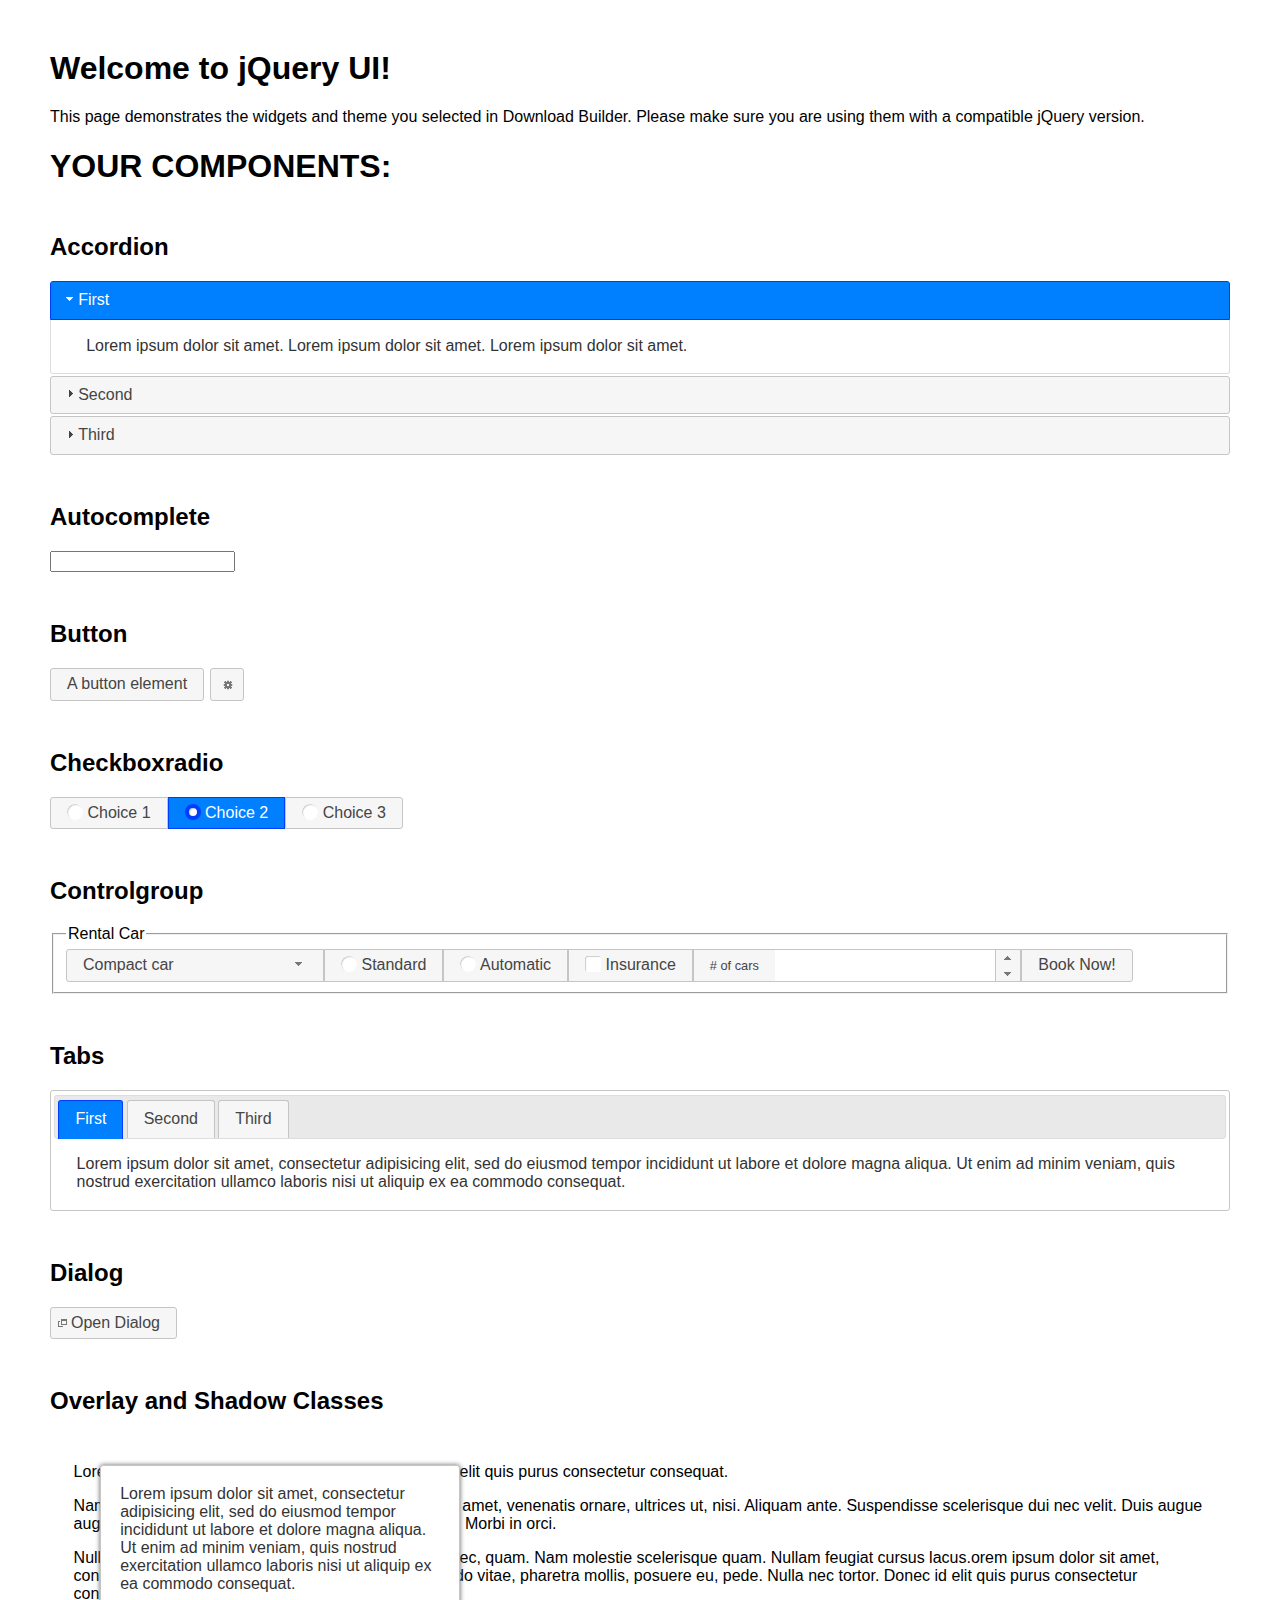
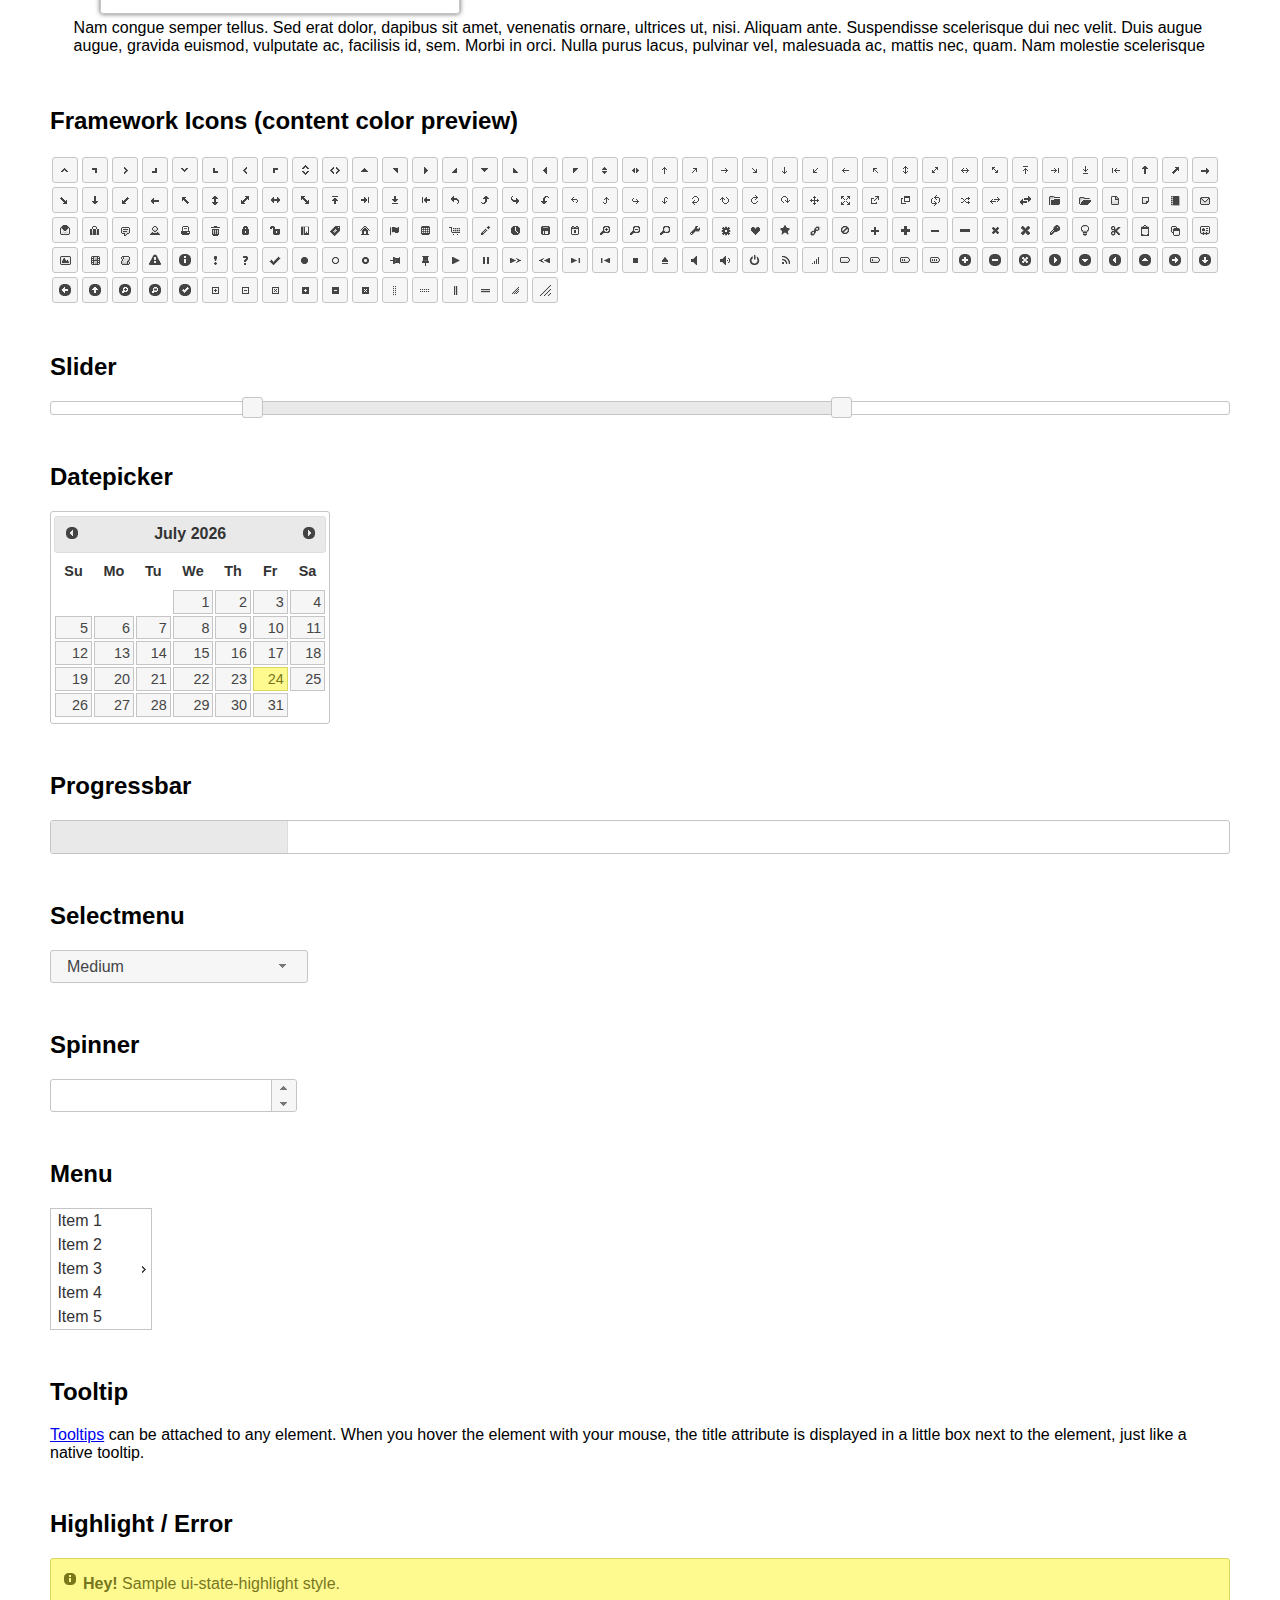
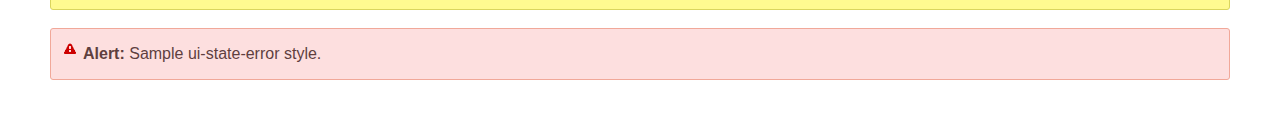
<file: 03. JS-Project/js/jquery-ui-1.12.1/index.html>
<!doctype html>
<html lang="us">
<head>
	<meta charset="utf-8">
	<title>jQuery UI Example Page</title>
	<link href="jquery-ui.css" rel="stylesheet">
	<style>
	body{
		font-family: "Trebuchet MS", sans-serif;
		margin: 50px;
	}
	.demoHeaders {
		margin-top: 2em;
	}
	#dialog-link {
		padding: .4em 1em .4em 20px;
		text-decoration: none;
		position: relative;
	}
	#dialog-link span.ui-icon {
		margin: 0 5px 0 0;
		position: absolute;
		left: .2em;
		top: 50%;
		margin-top: -8px;
	}
	#icons {
		margin: 0;
		padding: 0;
	}
	#icons li {
		margin: 2px;
		position: relative;
		padding: 4px 0;
		cursor: pointer;
		float: left;
		list-style: none;
	}
	#icons span.ui-icon {
		float: left;
		margin: 0 4px;
	}
	.fakewindowcontain .ui-widget-overlay {
		position: absolute;
	}
	select {
		width: 200px;
	}
	</style>
</head>
<body>

<h1>Welcome to jQuery UI!</h1>

<div class="ui-widget">
	<p>This page demonstrates the widgets and theme you selected in Download Builder. Please make sure you are using them with a compatible jQuery version.</p>
</div>

<h1>YOUR COMPONENTS:</h1>


<!-- Accordion -->
<h2 class="demoHeaders">Accordion</h2>
<div id="accordion">
	<h3>First</h3>
	<div>Lorem ipsum dolor sit amet. Lorem ipsum dolor sit amet. Lorem ipsum dolor sit amet.</div>
	<h3>Second</h3>
	<div>Phasellus mattis tincidunt nibh.</div>
	<h3>Third</h3>
	<div>Nam dui erat, auctor a, dignissim quis.</div>
</div>



<!-- Autocomplete -->
<h2 class="demoHeaders">Autocomplete</h2>
<div>
	<input id="autocomplete" title="type &quot;a&quot;">
</div>



<!-- Button -->
<h2 class="demoHeaders">Button</h2>
<button id="button">A button element</button>
<button id="button-icon">An icon-only button</button>



<!-- Checkboxradio -->
<h2 class="demoHeaders">Checkboxradio</h2>
<form style="margin-top: 1em;">
	<div id="radioset">
		<input type="radio" id="radio1" name="radio"><label for="radio1">Choice 1</label>
		<input type="radio" id="radio2" name="radio" checked="checked"><label for="radio2">Choice 2</label>
		<input type="radio" id="radio3" name="radio"><label for="radio3">Choice 3</label>
	</div>
</form>



<!-- Controlgroup -->
<h2 class="demoHeaders">Controlgroup</h2>
<fieldset>
	<legend>Rental Car</legend>
	<div id="controlgroup">
		<select id="car-type">
			<option>Compact car</option>
			<option>Midsize car</option>
			<option>Full size car</option>
			<option>SUV</option>
			<option>Luxury</option>
			<option>Truck</option>
			<option>Van</option>
		</select>
		<label for="transmission-standard">Standard</label>
		<input type="radio" name="transmission" id="transmission-standard">
		<label for="transmission-automatic">Automatic</label>
		<input type="radio" name="transmission" id="transmission-automatic">
		<label for="insurance">Insurance</label>
		<input type="checkbox" name="insurance" id="insurance">
		<label for="horizontal-spinner" class="ui-controlgroup-label"># of cars</label>
		<input id="horizontal-spinner" class="ui-spinner-input">
		<button>Book Now!</button>
	</div>
</fieldset>



<!-- Tabs -->
<h2 class="demoHeaders">Tabs</h2>
<div id="tabs">
	<ul>
		<li><a href="#tabs-1">First</a></li>
		<li><a href="#tabs-2">Second</a></li>
		<li><a href="#tabs-3">Third</a></li>
	</ul>
	<div id="tabs-1">Lorem ipsum dolor sit amet, consectetur adipisicing elit, sed do eiusmod tempor incididunt ut labore et dolore magna aliqua. Ut enim ad minim veniam, quis nostrud exercitation ullamco laboris nisi ut aliquip ex ea commodo consequat.</div>
	<div id="tabs-2">Phasellus mattis tincidunt nibh. Cras orci urna, blandit id, pretium vel, aliquet ornare, felis. Maecenas scelerisque sem non nisl. Fusce sed lorem in enim dictum bibendum.</div>
	<div id="tabs-3">Nam dui erat, auctor a, dignissim quis, sollicitudin eu, felis. Pellentesque nisi urna, interdum eget, sagittis et, consequat vestibulum, lacus. Mauris porttitor ullamcorper augue.</div>
</div>



<h2 class="demoHeaders">Dialog</h2>
<p>
	<button id="dialog-link" class="ui-button ui-corner-all ui-widget">
		<span class="ui-icon ui-icon-newwin"></span>Open Dialog
	</button>
</p>

<h2 class="demoHeaders">Overlay and Shadow Classes</h2>
<div style="position: relative; width: 96%; height: 200px; padding:1% 2%; overflow:hidden;" class="fakewindowcontain">
	<p>Lorem ipsum dolor sit amet,  Nulla nec tortor. Donec id elit quis purus consectetur consequat. </p><p>Nam congue semper tellus. Sed erat dolor, dapibus sit amet, venenatis ornare, ultrices ut, nisi. Aliquam ante. Suspendisse scelerisque dui nec velit. Duis augue augue, gravida euismod, vulputate ac, facilisis id, sem. Morbi in orci. </p><p>Nulla purus lacus, pulvinar vel, malesuada ac, mattis nec, quam. Nam molestie scelerisque quam. Nullam feugiat cursus lacus.orem ipsum dolor sit amet, consectetur adipiscing elit. Donec libero risus, commodo vitae, pharetra mollis, posuere eu, pede. Nulla nec tortor. Donec id elit quis purus consectetur consequat. </p><p>Nam congue semper tellus. Sed erat dolor, dapibus sit amet, venenatis ornare, ultrices ut, nisi. Aliquam ante. Suspendisse scelerisque dui nec velit. Duis augue augue, gravida euismod, vulputate ac, facilisis id, sem. Morbi in orci. Nulla purus lacus, pulvinar vel, malesuada ac, mattis nec, quam. Nam molestie scelerisque quam. </p><p>Nullam feugiat cursus lacus.orem ipsum dolor sit amet, consectetur adipiscing elit. Donec libero risus, commodo vitae, pharetra mollis, posuere eu, pede. Nulla nec tortor. Donec id elit quis purus consectetur consequat. Nam congue semper tellus. Sed erat dolor, dapibus sit amet, venenatis ornare, ultrices ut, nisi. Aliquam ante. </p><p>Suspendisse scelerisque dui nec velit. Duis augue augue, gravida euismod, vulputate ac, facilisis id, sem. Morbi in orci. Nulla purus lacus, pulvinar vel, malesuada ac, mattis nec, quam. Nam molestie scelerisque quam. Nullam feugiat cursus lacus.orem ipsum dolor sit amet, consectetur adipiscing elit. Donec libero risus, commodo vitae, pharetra mollis, posuere eu, pede. Nulla nec tortor. Donec id elit quis purus consectetur consequat. Nam congue semper tellus. Sed erat dolor, dapibus sit amet, venenatis ornare, ultrices ut, nisi. </p>

	<!-- ui-dialog -->
	<div class="ui-widget-overlay ui-front"></div>
	<div style="position: absolute; width: 320px; left: 50px; top: 30px; padding: 1.2em" class="ui-widget ui-front ui-widget-content ui-corner-all ui-widget-shadow">
		Lorem ipsum dolor sit amet, consectetur adipisicing elit, sed do eiusmod tempor incididunt ut labore et dolore magna aliqua. Ut enim ad minim veniam, quis nostrud exercitation ullamco laboris nisi ut aliquip ex ea commodo consequat.
	</div>

</div>

<!-- ui-dialog -->
<div id="dialog" title="Dialog Title">
	<p>Lorem ipsum dolor sit amet, consectetur adipisicing elit, sed do eiusmod tempor incididunt ut labore et dolore magna aliqua. Ut enim ad minim veniam, quis nostrud exercitation ullamco laboris nisi ut aliquip ex ea commodo consequat.</p>
</div>



<h2 class="demoHeaders">Framework Icons (content color preview)</h2>
<ul id="icons" class="ui-widget ui-helper-clearfix">
	<li class="ui-state-default ui-corner-all" title=".ui-icon-caret-1-n"><span class="ui-icon ui-icon-caret-1-n"></span></li>
	<li class="ui-state-default ui-corner-all" title=".ui-icon-caret-1-ne"><span class="ui-icon ui-icon-caret-1-ne"></span></li>
	<li class="ui-state-default ui-corner-all" title=".ui-icon-caret-1-e"><span class="ui-icon ui-icon-caret-1-e"></span></li>
	<li class="ui-state-default ui-corner-all" title=".ui-icon-caret-1-se"><span class="ui-icon ui-icon-caret-1-se"></span></li>
	<li class="ui-state-default ui-corner-all" title=".ui-icon-caret-1-s"><span class="ui-icon ui-icon-caret-1-s"></span></li>
	<li class="ui-state-default ui-corner-all" title=".ui-icon-caret-1-sw"><span class="ui-icon ui-icon-caret-1-sw"></span></li>
	<li class="ui-state-default ui-corner-all" title=".ui-icon-caret-1-w"><span class="ui-icon ui-icon-caret-1-w"></span></li>
	<li class="ui-state-default ui-corner-all" title=".ui-icon-caret-1-nw"><span class="ui-icon ui-icon-caret-1-nw"></span></li>
	<li class="ui-state-default ui-corner-all" title=".ui-icon-caret-2-n-s"><span class="ui-icon ui-icon-caret-2-n-s"></span></li>
	<li class="ui-state-default ui-corner-all" title=".ui-icon-caret-2-e-w"><span class="ui-icon ui-icon-caret-2-e-w"></span></li>
	<li class="ui-state-default ui-corner-all" title=".ui-icon-triangle-1-n"><span class="ui-icon ui-icon-triangle-1-n"></span></li>
	<li class="ui-state-default ui-corner-all" title=".ui-icon-triangle-1-ne"><span class="ui-icon ui-icon-triangle-1-ne"></span></li>
	<li class="ui-state-default ui-corner-all" title=".ui-icon-triangle-1-e"><span class="ui-icon ui-icon-triangle-1-e"></span></li>
	<li class="ui-state-default ui-corner-all" title=".ui-icon-triangle-1-se"><span class="ui-icon ui-icon-triangle-1-se"></span></li>
	<li class="ui-state-default ui-corner-all" title=".ui-icon-triangle-1-s"><span class="ui-icon ui-icon-triangle-1-s"></span></li>
	<li class="ui-state-default ui-corner-all" title=".ui-icon-triangle-1-sw"><span class="ui-icon ui-icon-triangle-1-sw"></span></li>
	<li class="ui-state-default ui-corner-all" title=".ui-icon-triangle-1-w"><span class="ui-icon ui-icon-triangle-1-w"></span></li>
	<li class="ui-state-default ui-corner-all" title=".ui-icon-triangle-1-nw"><span class="ui-icon ui-icon-triangle-1-nw"></span></li>
	<li class="ui-state-default ui-corner-all" title=".ui-icon-triangle-2-n-s"><span class="ui-icon ui-icon-triangle-2-n-s"></span></li>
	<li class="ui-state-default ui-corner-all" title=".ui-icon-triangle-2-e-w"><span class="ui-icon ui-icon-triangle-2-e-w"></span></li>
	<li class="ui-state-default ui-corner-all" title=".ui-icon-arrow-1-n"><span class="ui-icon ui-icon-arrow-1-n"></span></li>
	<li class="ui-state-default ui-corner-all" title=".ui-icon-arrow-1-ne"><span class="ui-icon ui-icon-arrow-1-ne"></span></li>
	<li class="ui-state-default ui-corner-all" title=".ui-icon-arrow-1-e"><span class="ui-icon ui-icon-arrow-1-e"></span></li>
	<li class="ui-state-default ui-corner-all" title=".ui-icon-arrow-1-se"><span class="ui-icon ui-icon-arrow-1-se"></span></li>
	<li class="ui-state-default ui-corner-all" title=".ui-icon-arrow-1-s"><span class="ui-icon ui-icon-arrow-1-s"></span></li>
	<li class="ui-state-default ui-corner-all" title=".ui-icon-arrow-1-sw"><span class="ui-icon ui-icon-arrow-1-sw"></span></li>
	<li class="ui-state-default ui-corner-all" title=".ui-icon-arrow-1-w"><span class="ui-icon ui-icon-arrow-1-w"></span></li>
	<li class="ui-state-default ui-corner-all" title=".ui-icon-arrow-1-nw"><span class="ui-icon ui-icon-arrow-1-nw"></span></li>
	<li class="ui-state-default ui-corner-all" title=".ui-icon-arrow-2-n-s"><span class="ui-icon ui-icon-arrow-2-n-s"></span></li>
	<li class="ui-state-default ui-corner-all" title=".ui-icon-arrow-2-ne-sw"><span class="ui-icon ui-icon-arrow-2-ne-sw"></span></li>
	<li class="ui-state-default ui-corner-all" title=".ui-icon-arrow-2-e-w"><span class="ui-icon ui-icon-arrow-2-e-w"></span></li>
	<li class="ui-state-default ui-corner-all" title=".ui-icon-arrow-2-se-nw"><span class="ui-icon ui-icon-arrow-2-se-nw"></span></li>
	<li class="ui-state-default ui-corner-all" title=".ui-icon-arrowstop-1-n"><span class="ui-icon ui-icon-arrowstop-1-n"></span></li>
	<li class="ui-state-default ui-corner-all" title=".ui-icon-arrowstop-1-e"><span class="ui-icon ui-icon-arrowstop-1-e"></span></li>
	<li class="ui-state-default ui-corner-all" title=".ui-icon-arrowstop-1-s"><span class="ui-icon ui-icon-arrowstop-1-s"></span></li>
	<li class="ui-state-default ui-corner-all" title=".ui-icon-arrowstop-1-w"><span class="ui-icon ui-icon-arrowstop-1-w"></span></li>
	<li class="ui-state-default ui-corner-all" title=".ui-icon-arrowthick-1-n"><span class="ui-icon ui-icon-arrowthick-1-n"></span></li>
	<li class="ui-state-default ui-corner-all" title=".ui-icon-arrowthick-1-ne"><span class="ui-icon ui-icon-arrowthick-1-ne"></span></li>
	<li class="ui-state-default ui-corner-all" title=".ui-icon-arrowthick-1-e"><span class="ui-icon ui-icon-arrowthick-1-e"></span></li>
	<li class="ui-state-default ui-corner-all" title=".ui-icon-arrowthick-1-se"><span class="ui-icon ui-icon-arrowthick-1-se"></span></li>
	<li class="ui-state-default ui-corner-all" title=".ui-icon-arrowthick-1-s"><span class="ui-icon ui-icon-arrowthick-1-s"></span></li>
	<li class="ui-state-default ui-corner-all" title=".ui-icon-arrowthick-1-sw"><span class="ui-icon ui-icon-arrowthick-1-sw"></span></li>
	<li class="ui-state-default ui-corner-all" title=".ui-icon-arrowthick-1-w"><span class="ui-icon ui-icon-arrowthick-1-w"></span></li>
	<li class="ui-state-default ui-corner-all" title=".ui-icon-arrowthick-1-nw"><span class="ui-icon ui-icon-arrowthick-1-nw"></span></li>
	<li class="ui-state-default ui-corner-all" title=".ui-icon-arrowthick-2-n-s"><span class="ui-icon ui-icon-arrowthick-2-n-s"></span></li>
	<li class="ui-state-default ui-corner-all" title=".ui-icon-arrowthick-2-ne-sw"><span class="ui-icon ui-icon-arrowthick-2-ne-sw"></span></li>
	<li class="ui-state-default ui-corner-all" title=".ui-icon-arrowthick-2-e-w"><span class="ui-icon ui-icon-arrowthick-2-e-w"></span></li>
	<li class="ui-state-default ui-corner-all" title=".ui-icon-arrowthick-2-se-nw"><span class="ui-icon ui-icon-arrowthick-2-se-nw"></span></li>
	<li class="ui-state-default ui-corner-all" title=".ui-icon-arrowthickstop-1-n"><span class="ui-icon ui-icon-arrowthickstop-1-n"></span></li>
	<li class="ui-state-default ui-corner-all" title=".ui-icon-arrowthickstop-1-e"><span class="ui-icon ui-icon-arrowthickstop-1-e"></span></li>
	<li class="ui-state-default ui-corner-all" title=".ui-icon-arrowthickstop-1-s"><span class="ui-icon ui-icon-arrowthickstop-1-s"></span></li>
	<li class="ui-state-default ui-corner-all" title=".ui-icon-arrowthickstop-1-w"><span class="ui-icon ui-icon-arrowthickstop-1-w"></span></li>
	<li class="ui-state-default ui-corner-all" title=".ui-icon-arrowreturnthick-1-w"><span class="ui-icon ui-icon-arrowreturnthick-1-w"></span></li>
	<li class="ui-state-default ui-corner-all" title=".ui-icon-arrowreturnthick-1-n"><span class="ui-icon ui-icon-arrowreturnthick-1-n"></span></li>
	<li class="ui-state-default ui-corner-all" title=".ui-icon-arrowreturnthick-1-e"><span class="ui-icon ui-icon-arrowreturnthick-1-e"></span></li>
	<li class="ui-state-default ui-corner-all" title=".ui-icon-arrowreturnthick-1-s"><span class="ui-icon ui-icon-arrowreturnthick-1-s"></span></li>
	<li class="ui-state-default ui-corner-all" title=".ui-icon-arrowreturn-1-w"><span class="ui-icon ui-icon-arrowreturn-1-w"></span></li>
	<li class="ui-state-default ui-corner-all" title=".ui-icon-arrowreturn-1-n"><span class="ui-icon ui-icon-arrowreturn-1-n"></span></li>
	<li class="ui-state-default ui-corner-all" title=".ui-icon-arrowreturn-1-e"><span class="ui-icon ui-icon-arrowreturn-1-e"></span></li>
	<li class="ui-state-default ui-corner-all" title=".ui-icon-arrowreturn-1-s"><span class="ui-icon ui-icon-arrowreturn-1-s"></span></li>
	<li class="ui-state-default ui-corner-all" title=".ui-icon-arrowrefresh-1-w"><span class="ui-icon ui-icon-arrowrefresh-1-w"></span></li>
	<li class="ui-state-default ui-corner-all" title=".ui-icon-arrowrefresh-1-n"><span class="ui-icon ui-icon-arrowrefresh-1-n"></span></li>
	<li class="ui-state-default ui-corner-all" title=".ui-icon-arrowrefresh-1-e"><span class="ui-icon ui-icon-arrowrefresh-1-e"></span></li>
	<li class="ui-state-default ui-corner-all" title=".ui-icon-arrowrefresh-1-s"><span class="ui-icon ui-icon-arrowrefresh-1-s"></span></li>
	<li class="ui-state-default ui-corner-all" title=".ui-icon-arrow-4"><span class="ui-icon ui-icon-arrow-4"></span></li>
	<li class="ui-state-default ui-corner-all" title=".ui-icon-arrow-4-diag"><span class="ui-icon ui-icon-arrow-4-diag"></span></li>
	<li class="ui-state-default ui-corner-all" title=".ui-icon-extlink"><span class="ui-icon ui-icon-extlink"></span></li>
	<li class="ui-state-default ui-corner-all" title=".ui-icon-newwin"><span class="ui-icon ui-icon-newwin"></span></li>
	<li class="ui-state-default ui-corner-all" title=".ui-icon-refresh"><span class="ui-icon ui-icon-refresh"></span></li>
	<li class="ui-state-default ui-corner-all" title=".ui-icon-shuffle"><span class="ui-icon ui-icon-shuffle"></span></li>
	<li class="ui-state-default ui-corner-all" title=".ui-icon-transfer-e-w"><span class="ui-icon ui-icon-transfer-e-w"></span></li>
	<li class="ui-state-default ui-corner-all" title=".ui-icon-transferthick-e-w"><span class="ui-icon ui-icon-transferthick-e-w"></span></li>
	<li class="ui-state-default ui-corner-all" title=".ui-icon-folder-collapsed"><span class="ui-icon ui-icon-folder-collapsed"></span></li>
	<li class="ui-state-default ui-corner-all" title=".ui-icon-folder-open"><span class="ui-icon ui-icon-folder-open"></span></li>
	<li class="ui-state-default ui-corner-all" title=".ui-icon-document"><span class="ui-icon ui-icon-document"></span></li>
	<li class="ui-state-default ui-corner-all" title=".ui-icon-document-b"><span class="ui-icon ui-icon-document-b"></span></li>
	<li class="ui-state-default ui-corner-all" title=".ui-icon-note"><span class="ui-icon ui-icon-note"></span></li>
	<li class="ui-state-default ui-corner-all" title=".ui-icon-mail-closed"><span class="ui-icon ui-icon-mail-closed"></span></li>
	<li class="ui-state-default ui-corner-all" title=".ui-icon-mail-open"><span class="ui-icon ui-icon-mail-open"></span></li>
	<li class="ui-state-default ui-corner-all" title=".ui-icon-suitcase"><span class="ui-icon ui-icon-suitcase"></span></li>
	<li class="ui-state-default ui-corner-all" title=".ui-icon-comment"><span class="ui-icon ui-icon-comment"></span></li>
	<li class="ui-state-default ui-corner-all" title=".ui-icon-person"><span class="ui-icon ui-icon-person"></span></li>
	<li class="ui-state-default ui-corner-all" title=".ui-icon-print"><span class="ui-icon ui-icon-print"></span></li>
	<li class="ui-state-default ui-corner-all" title=".ui-icon-trash"><span class="ui-icon ui-icon-trash"></span></li>
	<li class="ui-state-default ui-corner-all" title=".ui-icon-locked"><span class="ui-icon ui-icon-locked"></span></li>
	<li class="ui-state-default ui-corner-all" title=".ui-icon-unlocked"><span class="ui-icon ui-icon-unlocked"></span></li>
	<li class="ui-state-default ui-corner-all" title=".ui-icon-bookmark"><span class="ui-icon ui-icon-bookmark"></span></li>
	<li class="ui-state-default ui-corner-all" title=".ui-icon-tag"><span class="ui-icon ui-icon-tag"></span></li>
	<li class="ui-state-default ui-corner-all" title=".ui-icon-home"><span class="ui-icon ui-icon-home"></span></li>
	<li class="ui-state-default ui-corner-all" title=".ui-icon-flag"><span class="ui-icon ui-icon-flag"></span></li>
	<li class="ui-state-default ui-corner-all" title=".ui-icon-calculator"><span class="ui-icon ui-icon-calculator"></span></li>
	<li class="ui-state-default ui-corner-all" title=".ui-icon-cart"><span class="ui-icon ui-icon-cart"></span></li>
	<li class="ui-state-default ui-corner-all" title=".ui-icon-pencil"><span class="ui-icon ui-icon-pencil"></span></li>
	<li class="ui-state-default ui-corner-all" title=".ui-icon-clock"><span class="ui-icon ui-icon-clock"></span></li>
	<li class="ui-state-default ui-corner-all" title=".ui-icon-disk"><span class="ui-icon ui-icon-disk"></span></li>
	<li class="ui-state-default ui-corner-all" title=".ui-icon-calendar"><span class="ui-icon ui-icon-calendar"></span></li>
	<li class="ui-state-default ui-corner-all" title=".ui-icon-zoomin"><span class="ui-icon ui-icon-zoomin"></span></li>
	<li class="ui-state-default ui-corner-all" title=".ui-icon-zoomout"><span class="ui-icon ui-icon-zoomout"></span></li>
	<li class="ui-state-default ui-corner-all" title=".ui-icon-search"><span class="ui-icon ui-icon-search"></span></li>
	<li class="ui-state-default ui-corner-all" title=".ui-icon-wrench"><span class="ui-icon ui-icon-wrench"></span></li>
	<li class="ui-state-default ui-corner-all" title=".ui-icon-gear"><span class="ui-icon ui-icon-gear"></span></li>
	<li class="ui-state-default ui-corner-all" title=".ui-icon-heart"><span class="ui-icon ui-icon-heart"></span></li>
	<li class="ui-state-default ui-corner-all" title=".ui-icon-star"><span class="ui-icon ui-icon-star"></span></li>
	<li class="ui-state-default ui-corner-all" title=".ui-icon-link"><span class="ui-icon ui-icon-link"></span></li>
	<li class="ui-state-default ui-corner-all" title=".ui-icon-cancel"><span class="ui-icon ui-icon-cancel"></span></li>
	<li class="ui-state-default ui-corner-all" title=".ui-icon-plus"><span class="ui-icon ui-icon-plus"></span></li>
	<li class="ui-state-default ui-corner-all" title=".ui-icon-plusthick"><span class="ui-icon ui-icon-plusthick"></span></li>
	<li class="ui-state-default ui-corner-all" title=".ui-icon-minus"><span class="ui-icon ui-icon-minus"></span></li>
	<li class="ui-state-default ui-corner-all" title=".ui-icon-minusthick"><span class="ui-icon ui-icon-minusthick"></span></li>
	<li class="ui-state-default ui-corner-all" title=".ui-icon-close"><span class="ui-icon ui-icon-close"></span></li>
	<li class="ui-state-default ui-corner-all" title=".ui-icon-closethick"><span class="ui-icon ui-icon-closethick"></span></li>
	<li class="ui-state-default ui-corner-all" title=".ui-icon-key"><span class="ui-icon ui-icon-key"></span></li>
	<li class="ui-state-default ui-corner-all" title=".ui-icon-lightbulb"><span class="ui-icon ui-icon-lightbulb"></span></li>
	<li class="ui-state-default ui-corner-all" title=".ui-icon-scissors"><span class="ui-icon ui-icon-scissors"></span></li>
	<li class="ui-state-default ui-corner-all" title=".ui-icon-clipboard"><span class="ui-icon ui-icon-clipboard"></span></li>
	<li class="ui-state-default ui-corner-all" title=".ui-icon-copy"><span class="ui-icon ui-icon-copy"></span></li>
	<li class="ui-state-default ui-corner-all" title=".ui-icon-contact"><span class="ui-icon ui-icon-contact"></span></li>
	<li class="ui-state-default ui-corner-all" title=".ui-icon-image"><span class="ui-icon ui-icon-image"></span></li>
	<li class="ui-state-default ui-corner-all" title=".ui-icon-video"><span class="ui-icon ui-icon-video"></span></li>
	<li class="ui-state-default ui-corner-all" title=".ui-icon-script"><span class="ui-icon ui-icon-script"></span></li>
	<li class="ui-state-default ui-corner-all" title=".ui-icon-alert"><span class="ui-icon ui-icon-alert"></span></li>
	<li class="ui-state-default ui-corner-all" title=".ui-icon-info"><span class="ui-icon ui-icon-info"></span></li>
	<li class="ui-state-default ui-corner-all" title=".ui-icon-notice"><span class="ui-icon ui-icon-notice"></span></li>
	<li class="ui-state-default ui-corner-all" title=".ui-icon-help"><span class="ui-icon ui-icon-help"></span></li>
	<li class="ui-state-default ui-corner-all" title=".ui-icon-check"><span class="ui-icon ui-icon-check"></span></li>
	<li class="ui-state-default ui-corner-all" title=".ui-icon-bullet"><span class="ui-icon ui-icon-bullet"></span></li>
	<li class="ui-state-default ui-corner-all" title=".ui-icon-radio-off"><span class="ui-icon ui-icon-radio-off"></span></li>
	<li class="ui-state-default ui-corner-all" title=".ui-icon-radio-on"><span class="ui-icon ui-icon-radio-on"></span></li>
	<li class="ui-state-default ui-corner-all" title=".ui-icon-pin-w"><span class="ui-icon ui-icon-pin-w"></span></li>
	<li class="ui-state-default ui-corner-all" title=".ui-icon-pin-s"><span class="ui-icon ui-icon-pin-s"></span></li>
	<li class="ui-state-default ui-corner-all" title=".ui-icon-play"><span class="ui-icon ui-icon-play"></span></li>
	<li class="ui-state-default ui-corner-all" title=".ui-icon-pause"><span class="ui-icon ui-icon-pause"></span></li>
	<li class="ui-state-default ui-corner-all" title=".ui-icon-seek-next"><span class="ui-icon ui-icon-seek-next"></span></li>
	<li class="ui-state-default ui-corner-all" title=".ui-icon-seek-prev"><span class="ui-icon ui-icon-seek-prev"></span></li>
	<li class="ui-state-default ui-corner-all" title=".ui-icon-seek-end"><span class="ui-icon ui-icon-seek-end"></span></li>
	<li class="ui-state-default ui-corner-all" title=".ui-icon-seek-first"><span class="ui-icon ui-icon-seek-first"></span></li>
	<li class="ui-state-default ui-corner-all" title=".ui-icon-stop"><span class="ui-icon ui-icon-stop"></span></li>
	<li class="ui-state-default ui-corner-all" title=".ui-icon-eject"><span class="ui-icon ui-icon-eject"></span></li>
	<li class="ui-state-default ui-corner-all" title=".ui-icon-volume-off"><span class="ui-icon ui-icon-volume-off"></span></li>
	<li class="ui-state-default ui-corner-all" title=".ui-icon-volume-on"><span class="ui-icon ui-icon-volume-on"></span></li>
	<li class="ui-state-default ui-corner-all" title=".ui-icon-power"><span class="ui-icon ui-icon-power"></span></li>
	<li class="ui-state-default ui-corner-all" title=".ui-icon-signal-diag"><span class="ui-icon ui-icon-signal-diag"></span></li>
	<li class="ui-state-default ui-corner-all" title=".ui-icon-signal"><span class="ui-icon ui-icon-signal"></span></li>
	<li class="ui-state-default ui-corner-all" title=".ui-icon-battery-0"><span class="ui-icon ui-icon-battery-0"></span></li>
	<li class="ui-state-default ui-corner-all" title=".ui-icon-battery-1"><span class="ui-icon ui-icon-battery-1"></span></li>
	<li class="ui-state-default ui-corner-all" title=".ui-icon-battery-2"><span class="ui-icon ui-icon-battery-2"></span></li>
	<li class="ui-state-default ui-corner-all" title=".ui-icon-battery-3"><span class="ui-icon ui-icon-battery-3"></span></li>
	<li class="ui-state-default ui-corner-all" title=".ui-icon-circle-plus"><span class="ui-icon ui-icon-circle-plus"></span></li>
	<li class="ui-state-default ui-corner-all" title=".ui-icon-circle-minus"><span class="ui-icon ui-icon-circle-minus"></span></li>
	<li class="ui-state-default ui-corner-all" title=".ui-icon-circle-close"><span class="ui-icon ui-icon-circle-close"></span></li>
	<li class="ui-state-default ui-corner-all" title=".ui-icon-circle-triangle-e"><span class="ui-icon ui-icon-circle-triangle-e"></span></li>
	<li class="ui-state-default ui-corner-all" title=".ui-icon-circle-triangle-s"><span class="ui-icon ui-icon-circle-triangle-s"></span></li>
	<li class="ui-state-default ui-corner-all" title=".ui-icon-circle-triangle-w"><span class="ui-icon ui-icon-circle-triangle-w"></span></li>
	<li class="ui-state-default ui-corner-all" title=".ui-icon-circle-triangle-n"><span class="ui-icon ui-icon-circle-triangle-n"></span></li>
	<li class="ui-state-default ui-corner-all" title=".ui-icon-circle-arrow-e"><span class="ui-icon ui-icon-circle-arrow-e"></span></li>
	<li class="ui-state-default ui-corner-all" title=".ui-icon-circle-arrow-s"><span class="ui-icon ui-icon-circle-arrow-s"></span></li>
	<li class="ui-state-default ui-corner-all" title=".ui-icon-circle-arrow-w"><span class="ui-icon ui-icon-circle-arrow-w"></span></li>
	<li class="ui-state-default ui-corner-all" title=".ui-icon-circle-arrow-n"><span class="ui-icon ui-icon-circle-arrow-n"></span></li>
	<li class="ui-state-default ui-corner-all" title=".ui-icon-circle-zoomin"><span class="ui-icon ui-icon-circle-zoomin"></span></li>
	<li class="ui-state-default ui-corner-all" title=".ui-icon-circle-zoomout"><span class="ui-icon ui-icon-circle-zoomout"></span></li>
	<li class="ui-state-default ui-corner-all" title=".ui-icon-circle-check"><span class="ui-icon ui-icon-circle-check"></span></li>
	<li class="ui-state-default ui-corner-all" title=".ui-icon-circlesmall-plus"><span class="ui-icon ui-icon-circlesmall-plus"></span></li>
	<li class="ui-state-default ui-corner-all" title=".ui-icon-circlesmall-minus"><span class="ui-icon ui-icon-circlesmall-minus"></span></li>
	<li class="ui-state-default ui-corner-all" title=".ui-icon-circlesmall-close"><span class="ui-icon ui-icon-circlesmall-close"></span></li>
	<li class="ui-state-default ui-corner-all" title=".ui-icon-squaresmall-plus"><span class="ui-icon ui-icon-squaresmall-plus"></span></li>
	<li class="ui-state-default ui-corner-all" title=".ui-icon-squaresmall-minus"><span class="ui-icon ui-icon-squaresmall-minus"></span></li>
	<li class="ui-state-default ui-corner-all" title=".ui-icon-squaresmall-close"><span class="ui-icon ui-icon-squaresmall-close"></span></li>
	<li class="ui-state-default ui-corner-all" title=".ui-icon-grip-dotted-vertical"><span class="ui-icon ui-icon-grip-dotted-vertical"></span></li>
	<li class="ui-state-default ui-corner-all" title=".ui-icon-grip-dotted-horizontal"><span class="ui-icon ui-icon-grip-dotted-horizontal"></span></li>
	<li class="ui-state-default ui-corner-all" title=".ui-icon-grip-solid-vertical"><span class="ui-icon ui-icon-grip-solid-vertical"></span></li>
	<li class="ui-state-default ui-corner-all" title=".ui-icon-grip-solid-horizontal"><span class="ui-icon ui-icon-grip-solid-horizontal"></span></li>
	<li class="ui-state-default ui-corner-all" title=".ui-icon-gripsmall-diagonal-se"><span class="ui-icon ui-icon-gripsmall-diagonal-se"></span></li>
	<li class="ui-state-default ui-corner-all" title=".ui-icon-grip-diagonal-se"><span class="ui-icon ui-icon-grip-diagonal-se"></span></li>
</ul>


<!-- Slider -->
<h2 class="demoHeaders">Slider</h2>
<div id="slider"></div>



<!-- Datepicker -->
<h2 class="demoHeaders">Datepicker</h2>
<div id="datepicker"></div>



<!-- Progressbar -->
<h2 class="demoHeaders">Progressbar</h2>
<div id="progressbar"></div>



<!-- Progressbar -->
<h2 class="demoHeaders">Selectmenu</h2>
<select id="selectmenu">
	<option>Slower</option>
	<option>Slow</option>
	<option selected="selected">Medium</option>
	<option>Fast</option>
	<option>Faster</option>
</select>



<!-- Spinner -->
<h2 class="demoHeaders">Spinner</h2>
<input id="spinner">



<!-- Menu -->
<h2 class="demoHeaders">Menu</h2>
<ul style="width:100px;" id="menu">
	<li><div>Item 1</div></li>
	<li><div>Item 2</div></li>
	<li><div>Item 3</div>
		<ul>
			<li><div>Item 3-1</div></li>
			<li><div>Item 3-2</div></li>
			<li><div>Item 3-3</div></li>
			<li><div>Item 3-4</div></li>
			<li><div>Item 3-5</div></li>
		</ul>
	</li>
	<li><div>Item 4</div></li>
	<li><div>Item 5</div></li>
</ul>



<!-- Tooltip -->
<h2 class="demoHeaders">Tooltip</h2>
<p id="tooltip">
	<a href="#" title="That&apos;s what this widget is">Tooltips</a> can be attached to any element. When you hover
the element with your mouse, the title attribute is displayed in a little box next to the element, just like a native tooltip.
</p>


<!-- Highlight / Error -->
<h2 class="demoHeaders">Highlight / Error</h2>
<div class="ui-widget">
	<div class="ui-state-highlight ui-corner-all" style="margin-top: 20px; padding: 0 .7em;">
		<p><span class="ui-icon ui-icon-info" style="float: left; margin-right: .3em;"></span>
		<strong>Hey!</strong> Sample ui-state-highlight style.</p>
	</div>
</div>
<br>
<div class="ui-widget">
	<div class="ui-state-error ui-corner-all" style="padding: 0 .7em;">
		<p><span class="ui-icon ui-icon-alert" style="float: left; margin-right: .3em;"></span>
		<strong>Alert:</strong> Sample ui-state-error style.</p>
	</div>
</div>

<script src="external/jquery/jquery.js"></script>
<script src="jquery-ui.js"></script>
<script>

$( "#accordion" ).accordion();



var availableTags = [
	"ActionScript",
	"AppleScript",
	"Asp",
	"BASIC",
	"C",
	"C++",
	"Clojure",
	"COBOL",
	"ColdFusion",
	"Erlang",
	"Fortran",
	"Groovy",
	"Haskell",
	"Java",
	"JavaScript",
	"Lisp",
	"Perl",
	"PHP",
	"Python",
	"Ruby",
	"Scala",
	"Scheme"
];
$( "#autocomplete" ).autocomplete({
	source: availableTags
});



$( "#button" ).button();
$( "#button-icon" ).button({
	icon: "ui-icon-gear",
	showLabel: false
});



$( "#radioset" ).buttonset();



$( "#controlgroup" ).controlgroup();



$( "#tabs" ).tabs();



$( "#dialog" ).dialog({
	autoOpen: false,
	width: 400,
	buttons: [
		{
			text: "Ok",
			click: function() {
				$( this ).dialog( "close" );
			}
		},
		{
			text: "Cancel",
			click: function() {
				$( this ).dialog( "close" );
			}
		}
	]
});

// Link to open the dialog
$( "#dialog-link" ).click(function( event ) {
	$( "#dialog" ).dialog( "open" );
	event.preventDefault();
});



$( "#datepicker" ).datepicker({
	inline: true
});



$( "#slider" ).slider({
	range: true,
	values: [ 17, 67 ]
});



$( "#progressbar" ).progressbar({
	value: 20
});



$( "#spinner" ).spinner();



$( "#menu" ).menu();



$( "#tooltip" ).tooltip();



$( "#selectmenu" ).selectmenu();


// Hover states on the static widgets
$( "#dialog-link, #icons li" ).hover(
	function() {
		$( this ).addClass( "ui-state-hover" );
	},
	function() {
		$( this ).removeClass( "ui-state-hover" );
	}
);
</script>
</body>
</html>
</file>
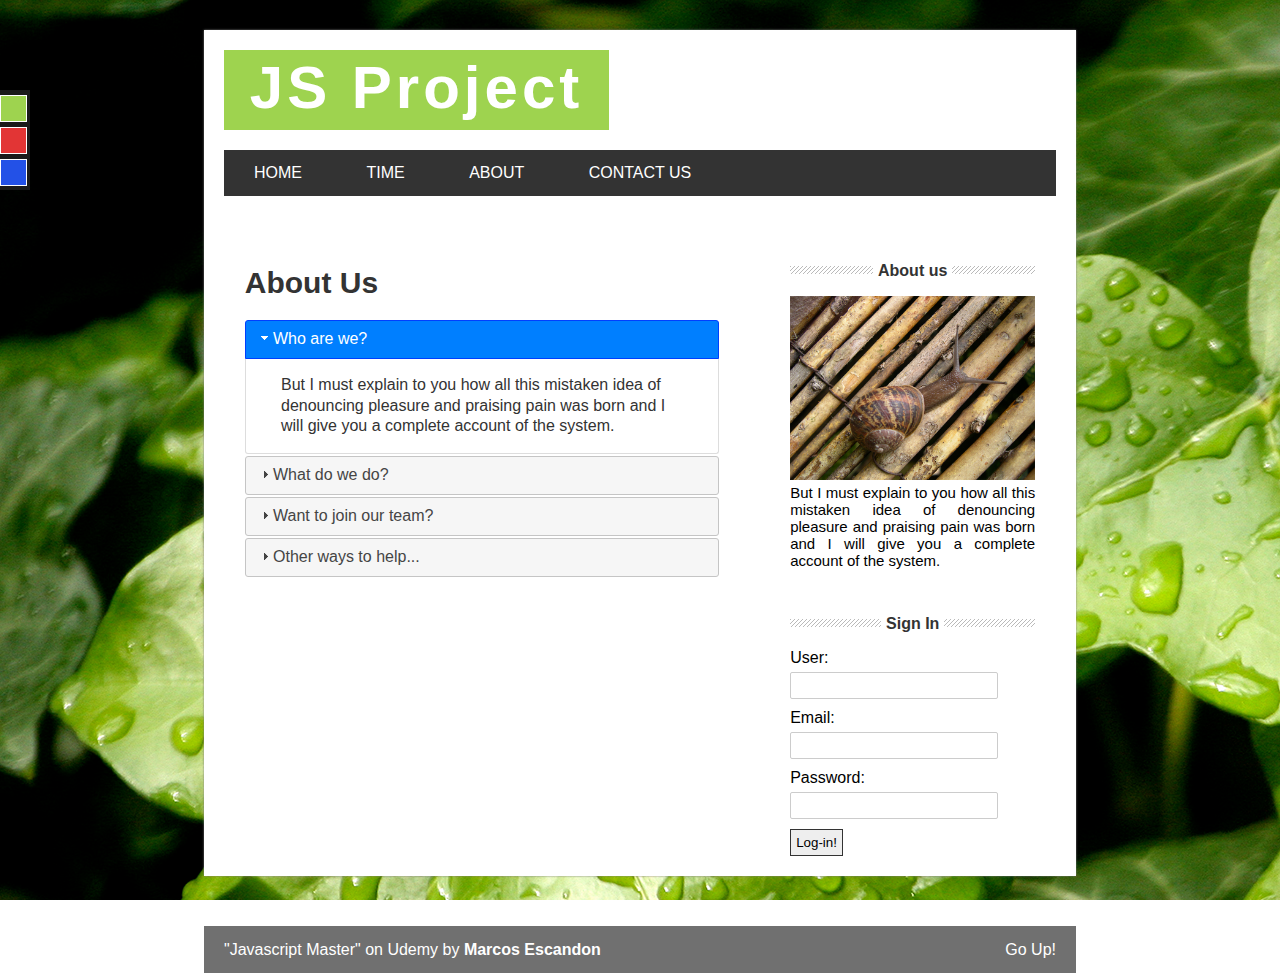
<file: 03. JS-Project/about.html>
<!DOCTYPE html>
<html lang="en">
	<head>
		<meta charset="utf-8">
		<meta name="viewport" content="width=device-width, initial-scale=1.0">
		<title>Javascript Project</title>
		
        <!--CSS Styles-->
		<link rel="stylesheet" type="text/css" href="css/styles.css">
		<link id="theme" rel="stylesheet" type="text/css" href="css/green.css">

		<!--JQuery & UI-->
        <script src="https://ajax.googleapis.com/ajax/libs/jquery/3.1.1/jquery.min.js"></script>
        <link rel="stylesheet" href="js/jquery-ui-1.12.1/jquery-ui.min.css">
		<link rel="stylesheet" href="js/jquery-ui-1.12.1/jquery-ui.structure.min.css">
		<link rel="stylesheet" href="js/jquery-ui-1.12.1/jquery-ui.theme.min.css">
        <script src="js/jquery-ui-1.12.1/jquery-ui.min.js"></script>

	</head>

	<body>
		<!--Theme select-->
		<div id="select-theme">
			<div id="to-green" title="Green theme"></div>
			<div id="to-red" title="Red theme"></div>
			<div id="to-blue" title="Blue theme"></div>
		</div>

		<section id="global">
			<!--Header section-->
			<header>
				<div id="logo">
					<h1>JS Project</h1>
				</div>
				<div class="clearFix"></div>
				<nav  id="menu">
					<ul>
						<li><a href="index.html">Home</a></li>
						<li><a href="time.html">Time</a></li>
						<li><a href="about.html">About</a></li>
						<li><a href="contact.html">Contact us</a></li>
					</ul>
				</nav>
			</header>

			<!--Content section-->
			<section id="content">

				<div id="box">
                    <h2>About Us</h2>
                    <!--Load Accordion-->
                    <div id="accordion">
                        <h3>Who are we?</h3>
                        <div>
                            <p>
                                But I must explain to you how all this mistaken idea of denouncing pleasure and praising pain was born and I will give you a complete account of the system. 
                            </p>
                        </div>
                        <h3>What do we do?</h3>
                        <div>
                            <p>
                                But I must explain to you how all this mistaken idea of denouncing pleasure and praising pain was born and I will give you a complete account of the system. 
                            </p>
                        </div>
                        <h3>Want to join our team?</h3>
                        <div>
                            <p>
                                But I must explain to you how all this mistaken idea of denouncing pleasure and praising pain was born and I will give you a complete account of the system. 
                            </p>
                        </div>
                        <h3>Other ways to help...</h3>
                        <div>
                            <p>
                                But I must explain to you how all this mistaken idea of denouncing pleasure and praising pain was born and I will give you a complete account of the system. 
                            </p>
                        </div>
                    </div>
                </div>
                
				<aside id="sidebar">
					<div id="about">
						<h4>
							<span>About us</span>
						</h4>
						<img src="img/snail.jpg" alt="Us">
						<p>
						    But I must explain to you how all this mistaken idea of denouncing pleasure and praising pain was born and I will give you a complete account of the system.		
						</p>
                    </div>
                    
					<div id="login">
						<h4>
							<span> Sign In</span>
						</h4>
						<form action="">
							<label for="name">User:</label>
							<input type="text" name="name" id="form_name">

							<label for="email">Email:</label>
							<input type="text" name="email">

							<label for="password">Password:</label>
							<input type="text" name="password">

							<input type="submit" value="Log-in!">
						</form>
					</div>
				</aside>
				<div class="clearFix"></div>
			</section>
		</section>

		<!--Footer section-->
		<footer>
			"Javascript Master" on Udemy by <strong>Marcos Escandon</strong>
			<a href="#" class="goUp">Go Up!</a>
		</footer>
		
		<!--Script section-->
		<script src="js/about.js"></script>
	</body>
	
</html>
</file>
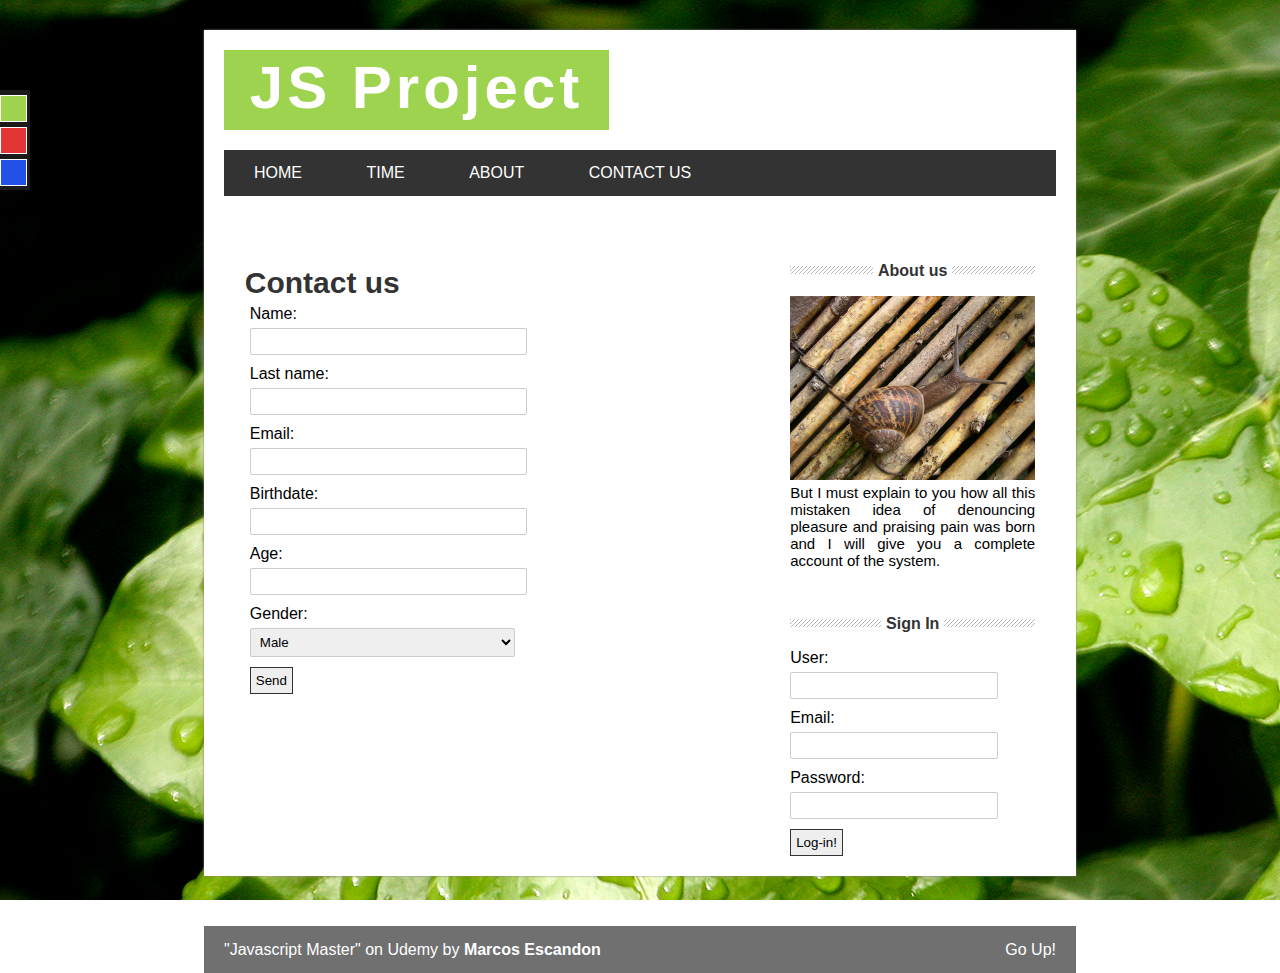
<file: 03. JS-Project/contact.html>
<!DOCTYPE html>
<html lang="en">
	<head>
		<meta charset="utf-8">
		<meta name="viewport" content="width=device-width, initial-scale=1.0">
		<title>Javascript Project</title>
		
        <!--CSS Styles-->
		<link rel="stylesheet" type="text/css" href="css/styles.css">
		<link id="theme" rel="stylesheet" type="text/css" href="css/green.css">

		<!--JQuery & UI-->
        <script src="https://ajax.googleapis.com/ajax/libs/jquery/3.1.1/jquery.min.js"></script>
        <link rel="stylesheet" href="js/jquery-ui-1.12.1/jquery-ui.min.css">
		<link rel="stylesheet" href="js/jquery-ui-1.12.1/jquery-ui.structure.min.css">
		<link rel="stylesheet" href="js/jquery-ui-1.12.1/jquery-ui.theme.min.css">
        <script src="js/jquery-ui-1.12.1/jquery-ui.min.js"></script>
        <!--Form validator-->
        <script src="js/jquery-ui-1.12.1/jquery.form-validator.min.js"></script>

	</head>

	<body>
		<!--Theme select-->
		<div id="select-theme">
			<div id="to-green" title="Green theme"></div>
			<div id="to-red" title="Red theme"></div>
			<div id="to-blue" title="Blue theme"></div>
		</div>

		<section id="global">
			<!--Header section-->
			<header>
				<div id="logo">
					<h1>JS Project</h1>
				</div>
				<div class="clearFix"></div>
				<nav  id="menu">
					<ul>
						<li><a href="index.html">Home</a></li>
						<li><a href="time.html">Time</a></li>
						<li><a href="about.html">About</a></li>
						<li><a href="contact.html">Contact us</a></li>
					</ul>
				</nav>
			</header>

			<!--Content section-->
			<section id="content">

				<div id="box">
                    <h2>Contact us</h2>
                    <!--Load Contact Form-->
                    <form action="" method="POST" id="form_contact">
                        <label for="name">Name:</label>
                        <input type="text" name="name" data-validation="alphanumeric">

                        <label for="surname">Last name:</label>
                        <input type="text" name="surname" data-validation="alphanumeric">

                        <label for="email">Email:</label>
                        <input type="email" name="email" data-validation="email">

                        <label for="birthdate">Birthdate:</label>
                        <input type="text" name="birthdate" data-validation="date" data-validation-format="dd/mm/yyyy">

                        <label for="age">Age:</label>
                        <input type="number" name="age" data-validation="number">

                        <label for="gender">Gender:</label>
                        <select type="select" name="gender" data-validation="required">
                            <option value="male">Male</option>
                            <option value="female">Female</option>
                            <option value="undefined">Undefined</option>

                        <input type="submit" value="Send">
                    </form>
                </div>
                
				<aside id="sidebar">
					<div id="about">
						<h4>
							<span>About us</span>
						</h4>
						<img src="img/snail.jpg" alt="Us">
						<p>
						    But I must explain to you how all this mistaken idea of denouncing pleasure and praising pain was born and I will give you a complete account of the system.		
						</p>
                    </div>
                    
					<div id="login">
						<h4>
							<span> Sign In</span>
						</h4>
						<form action="">
							<label for="name">User:</label>
							<input type="text" name="name" id="form_name">

							<label for="email">Email:</label>
							<input type="text" name="email">

							<label for="password">Password:</label>
							<input type="text" name="password">

							<input type="submit" value="Log-in!">
						</form>
					</div>
				</aside>
				<div class="clearFix"></div>
			</section>
		</section>

		<!--Footer section-->
		<footer>
			"Javascript Master" on Udemy by <strong>Marcos Escandon</strong>
			<a href="#" class="goUp">Go Up!</a>
		</footer>
		
		<!--Script section-->
		<script src="js/contact.js"></script>
	</body>
	
</html>
</file>
<file: 03. JS-Project/css/styles.css>
/*ALL*/
*{
    margin: 0px;
    padding: 0px;
    list-style: none;
}

form input[type="text"],
form input[type="email"],
form input[type="password"],
form input[type="number"],
select {
    padding: 5px;
    border-radius: 2px;
    border: 1px solid #ccc;
    width: 80%;
    margin-bottom: 10px;
    margin-top: 5px;
}

form input[type="submit"]{
    background: #eee;
    padding: 5px;
    border: 1px solid #333;
    cursor: pointer;
    display: block;
}

footer{
    font-family: Arial, Helvetica;
    color: white;
    height: 47px;
    background: rgba(51, 51, 51, 0.7);
    margin: 0px auto;
    margin-top: 50px;
    line-height: 47px;
    width: 65%;
    padding-left: 20px;
    padding-right: 20px;
}

h2{
    font-family: Arial, Helvetica;
    font-size: 30px;
    color: #333;
}

/*IDs*/
#global{
    width: 65%;
    margin: 0px auto;
    margin-top: 30px;
    background: white;
    padding: 20px;
    box-shadow: 0px 0px 2px gray;
}

#content{
    width: 95%;
    margin: 0px auto;
}

#logo{
    font-family: Verdana, Arial;
    font-size: 30px;
    letter-spacing: 4px;
    line-height: 75px;
    color: white;
    text-align: center;
    width: 385px;
    height: 80px;
    margin-bottom: 20px;
    float: left;
}

#menu{
    font-family: Arial, Helvetica;
    background: #333;
    width: 100%;
    text-transform: uppercase;
    margin-bottom: 20px;
}

#menu ul{
    line-height: 46px;
}

#menu ul li{
    height: 46px;
    display: inline-block;
    transition: all 300ms;
}

#menu ul li a{
    display: block;
    color: white;
    text-decoration: none;
    padding-left: 30px;
    padding-right: 30px;
}

#posts{
    width: 60%;
    float: left;
    font-family: Arial, Helvetica;
}

#sidebar{
    font-family: Arial, Helvetica;
    width: 31%;
    float: right;
}

#sidebar h4{
    margin-top: 50px;
    margin-bottom: 20px;
    text-align: center;
    line-height: 10px;
    color: #333;
    background: url("../img/lines.png") repeat-x;
}

#sidebar h4 span{
    background: white;
    padding: 5px;
}

#sidebar img{
    width: 100%;
}

#sidebar p{
    font-size: 15px;
    text-align: justify;
}

#select-theme{
    position: fixed;
    top: 10%;
    background:  rgba(51, 51, 51, 0.5);
    width: 30px;
    height: 100px;
}

#to-green,
#to-red,
#to-blue{
    width: 25px;
    height: 25px;
    border: 1px solid white;
    display: block;
    margin: 0px block;
    margin-top: 5px;
    margin-bottom: 5px;
    cursor: pointer;
}

#to-green{
    background: rgb(158, 211, 79);
}

#to-red{
    background: rgb(226, 53, 53);
}

#to-blue{
    background:  rgb(35, 81, 231);
}

#logout{
    background: #eee;
    padding: 5px;
    border: 1px solid #333;
    cursor: pointer;
}

#box{
    width: 60%;
    float: left;
    margin-top: 50px;
}

#accordion{
    margin-top: 20px;
}

#watch{
    font-size: 30px;
    font-weight: bold;
    font-family: Arial, Helvetica;
    color: #333;
    border: 5px dashed #333;
    width: 50%;
    padding: 30px;
    margin: 0px auto;
}

#form_contact{
    width: 70%;  
    font-family: Arial, Helvetica;
    padding: 5px;
}

#form_contact label{
    width: 100%;
    display: block;
}

/*Classes*/
.clearFix{
    float: none;
    clear: both;
}

.post{
    padding: 7px;
}

.post .date{
    display: block;
    color: rgb(122, 118, 118);
    margin-top: 5px;
}

.post p{
    margin-top: 10px;
    margin-bottom: 20px;
    line-height: 22px;
    text-align: justify;
}

.button-more{
    width: 80px;
    padding: 15px;
    float: auto;
    font-size: 14px;
    text-align: center;
    color: white;
    text-decoration: none;
    margin-top: 10px;
    display: block;
    margin-bottom: 20px;
}

.bx-wrapper, .bx-viewport{
    height: 250px !important;
}

.goUp{
    color: white;
    text-decoration: none;
    display: block;
    float: right;
}

.form-error{
    font-size: 12px;
    background: red;
    color: white;
    padding: 10px;
    width: 100%;
}
</file>
<file: 03. JS-Project/css/green.css>
/*ALL*/
body{
    background: url("../img/green-leaves.jpg");
    background-attachment: fixed;
}

/*IDs*/
#logo{   
    background: rgb(158, 211, 79);
}

#menu ul li:hover{
    background: rgb(158, 211, 79);
}

/*Classes*/
.button-more{
    background:  rgb(158, 211, 79);
}
</file>
